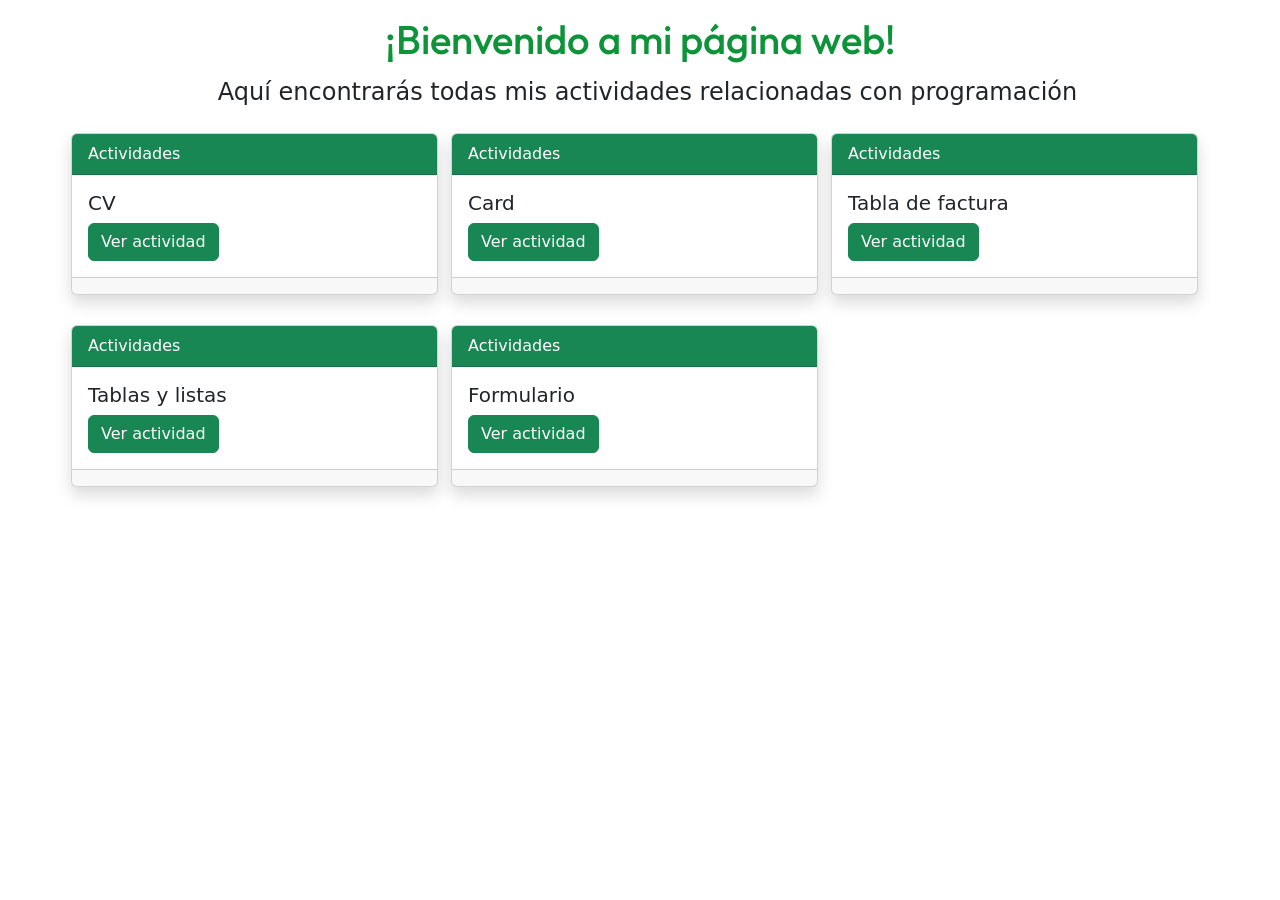
<file: index.html>
<!DOCTYPE html>
<html lang="en">
<head>
    <meta charset="UTF-8">
    <meta name="viewport" content="width=device-width, initial-scale=1.0">
    <title>Card</title>
    <link rel="stylesheet" href="css/bootstrap.min.css">
    <link rel="stylesheet" href="index.css">
   

    <link rel="preconnect" href="https://fonts.googleapis.com">
<link rel="preconnect" href="https://fonts.gstatic.com" crossorigin>
<link href="https://fonts.googleapis.com/css2?family=Fustat:wght@200..800&family=Outfit:wght@700&display=swap" rel="stylesheet">


</head>
<body>

    <h1> ¡Bienvenido a mi página web!</h1>
    <h4>Aquí encontrarás todas mis actividades relacionadas con programación</h4>

    <div class="container">
        <div class="row">
            <div class="col-4">
                <!--Inicio Card-->
                <div class="card shadow">
                    <div class="card-header bg-success text-white">
                        Actividades
                    </div>

                    <div class="card-body">
                        <h5 class="card-title">CV</h5>   
                        <a href="CV.css"><a href="CV.html"><button class="btn btn-success">Ver actividad</button></a></a></a>
                    </div>

                    <div class="card-footer text-muted">
                     
                    </div>

                </div>
                
            </div>

<div class="col-4">
                <!--Inicio Card-->


               <div class="card shadow">
                    <div class="card-header bg-success text-white">
                        Actividades
                    </div>

                    <div class="card-body">
                        <h5 class="card-title">Card</h5>
                        <a href="Card.html"><button class="btn btn-success">Ver actividad</button></a></a>

                    </div>

                    <div class="card-footer text-muted">
                      

                    </div>
                </div>
            </div>

            <div class="col-4">
                <!--Inicio Card-->


               <div class="card shadow">
                    <div class="card-header bg-success text-white">
                        Actividades
                    </div>

                    <div class="card-body">
                        <h5 class="card-title">Tabla de factura</h5>
                        <a href="Tabla Factura.html"><button class="btn btn-success">Ver actividad</button></a></a>

                    </div>

                    <div class="card-footer text-muted">
                      

                    </div>
                </div>
            </div>

<br>

            <div class="col-4">

                <!--Inicio Card-->
                <div class="card shadow">
                    <div class="card-header bg-success text-white">
                        Actividades
                    </div>

                    <div class="card-body">
                        <h5 class="card-title">Tablas y listas</h5>
                       

                    <a href="TABLAS Y LISTAS.html"><button class="btn btn-success">Ver actividad</button></a></a>

                    </div>

                    <div class="card-footer text-muted">
                    </div>
                </div>
            </div>

<br>
                <div class="col-4">

                <!--Inicio Card-->
                <div class="card shadow">
                    <div class="card-header bg-success text-white">
                        Actividades
                    </div>

                    <div class="card-body">
                        <h5 class="card-title">Formulario</h5>
                       

                    <a href="form-style.html"><button class="btn btn-success">Ver actividad</button></a></a>

                    </div>

                    <div class="card-footer text-muted">

                        
                        

                    </div>
                </div>
            </div>
        </div>
    </div>
   

                        



          
       


    <script src="js/bootstrap.min.js"></script>
</body>
</html>
</file>
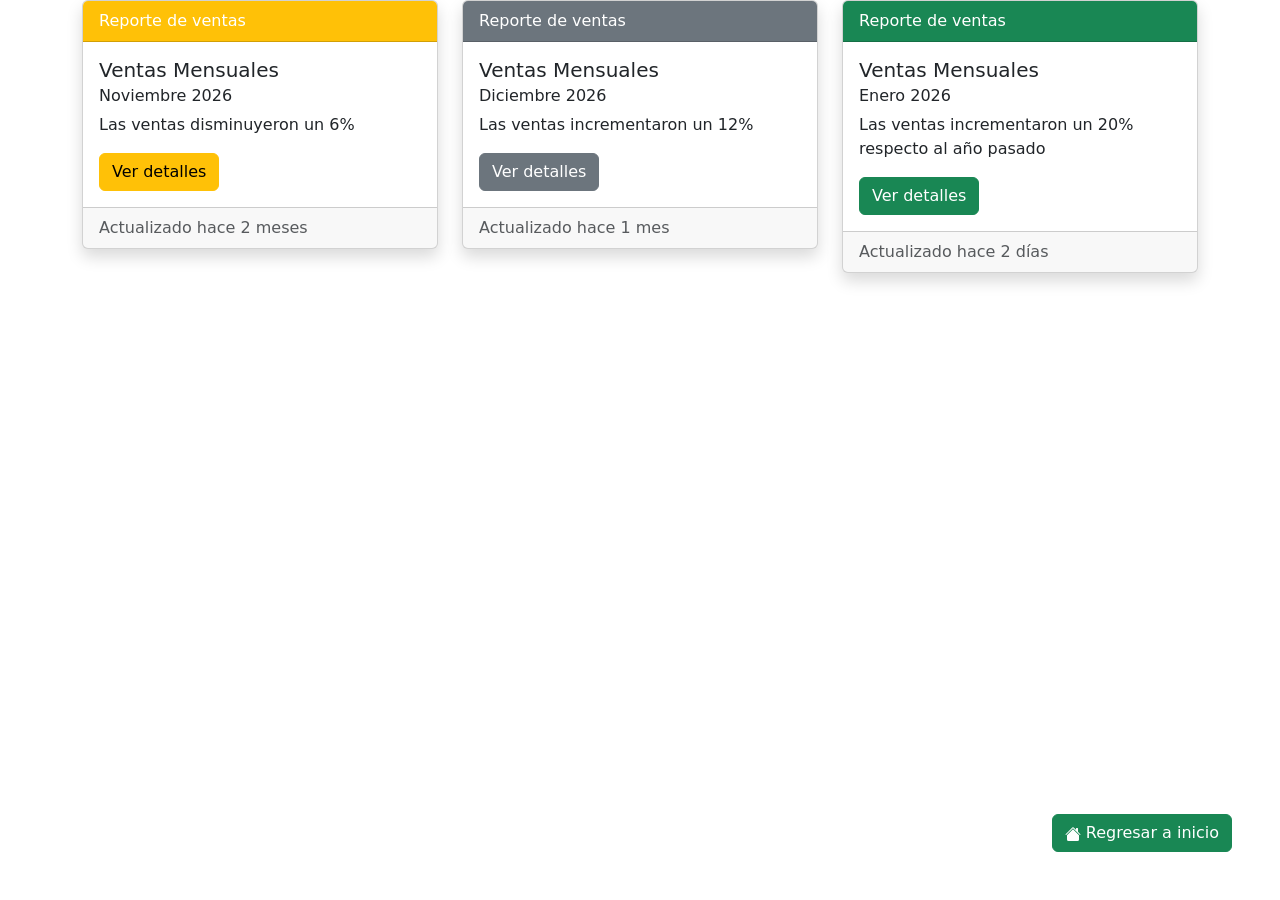
<file: Card.html>
<!DOCTYPE html>
<html lang="en">
<head>
    <meta charset="UTF-8">
    <meta name="viewport" content="width=device-width, initial-scale=1.0">
    <title>Card</title>
    <link rel="stylesheet" href="css/bootstrap.min.css">
</head>
<body>
    <div class="container">
        <div class="row">
            <div class="col-4">
                <!--Inicio Card-->
                <div class="card shadow">
                    <div class="card-header bg-warning text-white">
                        Reporte de ventas
                    </div>

                    <div class="card-body">
                        <h5 class="card-title">Ventas Mensuales</h5>
                        <h6 class="card-subtitle mb-2">Noviembre 2026</h6>
                        <p class="card-text">Las ventas disminuyeron un 6%</p>    
                        <a href="#" class="btn btn-warning">Ver detalles</a>
                    </div>

                    <div class="card-footer text-muted">
                        <span>Actualizado hace 2 meses</span>
                    </div>

                </div>
                
            </div>

<div class="col-4">
                <!--Inicio Card-->
                <div class="card shadow">
                    <div class="card-header bg-secondary text-white">
                        Reporte de ventas
                    </div>

                    <div class="card-body">
                        <h5 class="card-title">Ventas Mensuales</h5>
                        <h6 class="card-subtitle mb-2">Diciembre 2026</h6>

                        <p class="card-text">Las ventas incrementaron un 12%</p>    

                        <a href="#" class="btn btn-secondary">Ver detalles</a>

                    </div>

                    <div class="card-footer text-muted">
                        <span>Actualizado hace 1 mes</span>

                    </div>
                </div>
            </div>


            <div class="col-4">
                <!--Inicio Card-->
                <div class="card shadow">
                    <div class="card-header bg-success text-white">
                        Reporte de ventas
                    </div>

                    <div class="card-body">
                        <h5 class="card-title">Ventas Mensuales</h5>
                        <h6 class="card-subtitle mb-2">Enero 2026</h6>

                        <p class="card-text">Las ventas incrementaron un 20% respecto al año pasado</p>    

                        <a href="#" class="btn btn-success">Ver detalles</a>

                    </div>

                    <div class="card-footer text-muted">
                        <span>Actualizado hace 2 días</span>

                    </div>
                </div>
            </div>
        </div>
    </div>

              <!-- Link Regresar a Inicio -->
<a class="btn btn-success position-fixed bottom-0 end-0 m-5" href="index.html">
    <svg xmlns="http://www.w3.org/2000/svg" width="16" height="16" fill="currentColor" class="bi bi-house-fill" viewBox="0 0 16 16">
        <path d="M8.707 1.5a1 1 0 0 0-1.414 0L.646 8.146a.5.5 0 0 0 .708.708L8 2.207l6.646 6.647a.5.5 0 0 0 .708-.708L13 5.793V2.5a.5.5 0 0 0-.5-.5h-1a.5.5 0 0 0-.5.5v1.293z"/>
        <path d="m8 3.293 6 6V13.5a1.5 1.5 0 0 1-1.5 1.5h-9A1.5 1.5 0 0 1 2 13.5V9.293z"/>
    </svg>
    Regresar a inicio
</a>

       <!--End Card-->




          
       


    <script src="js/bootstrap.min.js"></script>
</body>
</html>
</file>
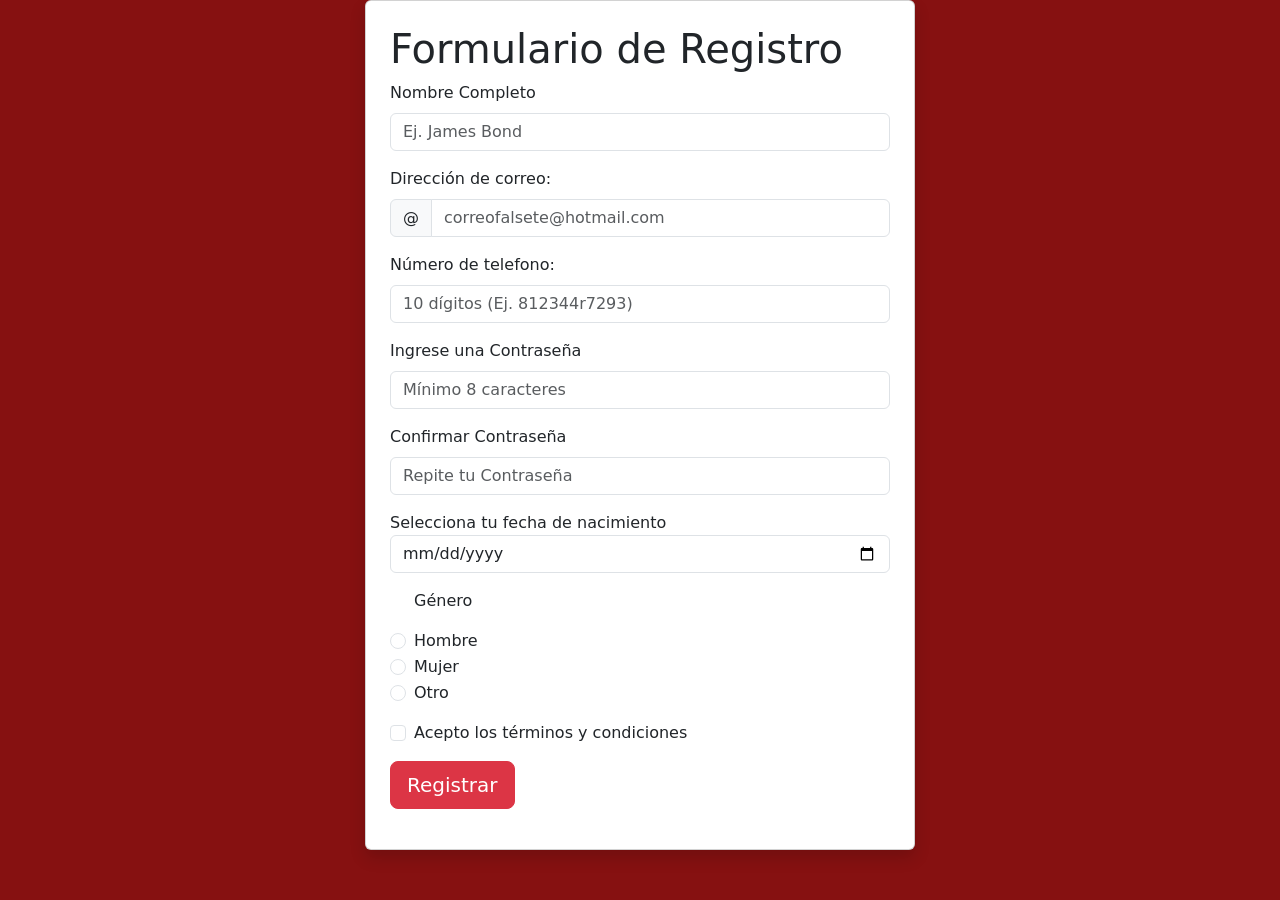
<file: form-style.html>
<!DOCTYPE html>
<html lang="en">
<head>
    <meta charset="UTF-8">
    <meta name="viewport" content="width=device-width, initial-scale=1.0">
    <title>Formulario ded registro</title>
    <link rel="stylesheet" href="css/bootstrap.min.css">
</head>
<body style=" background-color: rgb(134, 17, 17);">
    <div class="container"></div>
        <div class="row">
            <div class="col">
                <div class="card shadow p-4 mx-auto" style="max-width: 550px">
    <h1>Formulario de Registro</h1>
    <form action="Form.html" method="post">
        
<!--nombre-->
        <div class="mb-3">
        <label for="txtnombre" class="form-label">Nombre Completo</label>
        <input  type="text" class="form-control"  id="txtnombre"name="txtnombre" 
            placeholder="Ej. James Bond">
        </div>
<!--correo-->
        <div class="mb-3">
        <label for="textmail" class="form-label">Dirección de correo:</label>
        <div class="input-group">
        <span class="input-group-text">@</span>
        <input type="email" class="form-control" id="txtemail" name="txtemail" 
            placeholder="correofalsete@hotmail.com" required>
            </div>
        </div>
<!--telefono-->
        <div class="mb-3">
        <label for="txttel" class="form-label">Número de telefono:</label>
        <input type="tel" class="form-control" id="txttel" name="txttel" 
            pattern="[0-9]{10}" 
            placeholder="10 dígitos (Ej. 812344r7293)">
        </div>
<!--contraseña-->
        <div class="mb-3">
        <label for="txtpassword" class="form-label">Ingrese una Contraseña</label>
        <input type="password" class="form-control" id="txtpassword" name="txtpassword"
            placeholder="Mínimo 8 caracteres" required>
        </div>

<!--Repetir contraseña-->
        <div class="mb-3">
        <label for="txtpassword" class="form-label">Confirmar Contraseña</label>
        <input type="password" class="form-control" id="txtpassword" name="txtpassword"
            placeholder="Repite tu Contraseña" required>
        </div>

<!--fecha nacimiento-->

        <div class="mb-3">
        <label for="txtdate">Selecciona tu fecha de nacimiento</label>
        <input type="date" class="form-control" id="txtdate" name="txtdate">
        </div>

<!--genero-->

        <div class="form-check">
            <p>Género</p>
            <input type="radio" class="form-check-input" id="hombre" name="genero" value="hombre">
            <label for="hombre" class="form-check-label">Hombre</label>
        </div>
        
        <div class="form-check">
            <input type="radio" class="form-check-input" id="mujer" name="genero" value="mujer">
            <label for="mujer" class="form-check-label">Mujer</label>
        </div>

        <div class="form-check">
            <input type="radio" class="form-check-input" id="otro" name="genero" value="otro">
            <label for="otro" class="form-check-label">Otro</label>
        </div>

<!--terminos y condiciones-->

        <div class="form-check mt-3 mb-3">
            <input type="checkbox" class="form-check-input" id="terminos" name="terminos" required>
            <label for="terminos" class="form-check-label">Acepto los términos y condiciones</label>
        </div>

<!--boton de registro-->

<div class="mb-3">
        <input type="submit" class="btn btn-danger btn-lg" value="Registrar">
    </form>
                </div>
            </div>
        </div>
     </div>
</div>







    <script src="js/bootstrap.min.js"></script>
</body>
</html>
</file>
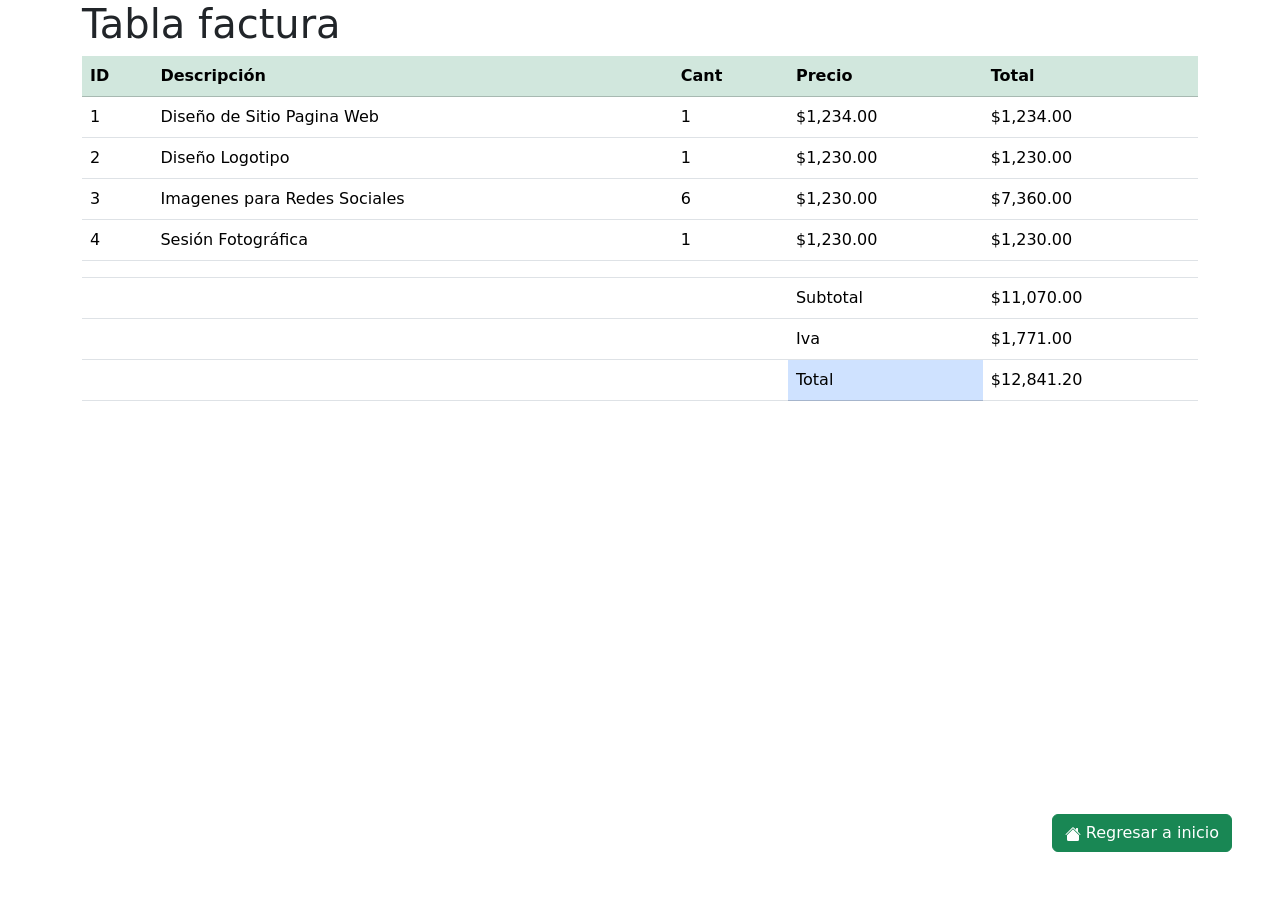
<file: Tabla Factura.html>
<!DOCTYPE html>
<html lang="en">
<head>
    <meta charset="UTF-8">
    <meta name="viewport" content="width=device-width, initial-scale=1.0">
    <title>Class Boostrap</title>
    <link rel="stylesheet" href="css/bootstrap.min.css">

</head>
<body>
    <div class="container">
    <h1 class="main-title">Tabla factura</h1>
  <table class="table table-hover">
<thead class="table-success"> 
    <th>ID</th>
    <th>Descripción</th>
    <th>Cant</th>
    <th>Precio</th>
    <th>Total</th>
</thead>
<tbody class=""> 
<tr>
    <td>1</td>
    <td>Diseño de Sitio Pagina Web</td>
    <td>1</td>
    <td>$1,234.00</td>
    <td>$1,234.00</td>
</tr>
<tr>
    <td>2</td>
    <td>Diseño Logotipo</td>
    <td>1</td>
    <td>$1,230.00</td>
    <td>$1,230.00</td>
</tr>
<tr>
    <td>3</td>
    <td>Imagenes para Redes Sociales</td>
    <td>6</td>
    <td>$1,230.00</td>
    <td>$7,360.00</td>
</tr>
<tr>
    <td>4</td>
    <td>Sesión Fotográfica</td>
    <td>1</td>
    <td>$1,230.00</td>
    <td>$1,230.00</td>
</tr>
<tr>
    <td></td>
    <td></td>
    <td></td>
    <td></td>
    <td></td>
</tr>
</tbody>
<tfoot>
<tr>
    <td colspan="3"></td>
    <td>Subtotal</td>
    <td>$11,070.00</td>
    
</tr>
<tr>
    <td colspan="3"></td>
    <td>Iva</td>
    <td>$1,771.00</td>
    
</tr>
<tr>
    <td colspan="3"></td>
    <td class="table-primary">Total</td>
    <td>$12,841.20</td>
    
</tr>
</tfoot>
</table>
</div>


          <!-- Link Regresar a Inicio -->
<a class="btn btn-success position-fixed bottom-0 end-0 m-5" href="index.html">
    <svg xmlns="http://www.w3.org/2000/svg" width="16" height="16" fill="currentColor" class="bi bi-house-fill" viewBox="0 0 16 16">
        <path d="M8.707 1.5a1 1 0 0 0-1.414 0L.646 8.146a.5.5 0 0 0 .708.708L8 2.207l6.646 6.647a.5.5 0 0 0 .708-.708L13 5.793V2.5a.5.5 0 0 0-.5-.5h-1a.5.5 0 0 0-.5.5v1.293z"/>
        <path d="m8 3.293 6 6V13.5a1.5 1.5 0 0 1-1.5 1.5h-9A1.5 1.5 0 0 1 2 13.5V9.293z"/>
    </svg>
    Regresar a inicio
</a>

<script src="js/bootstrap.min.js"></script>
   
    
</body>
</html>
</file>
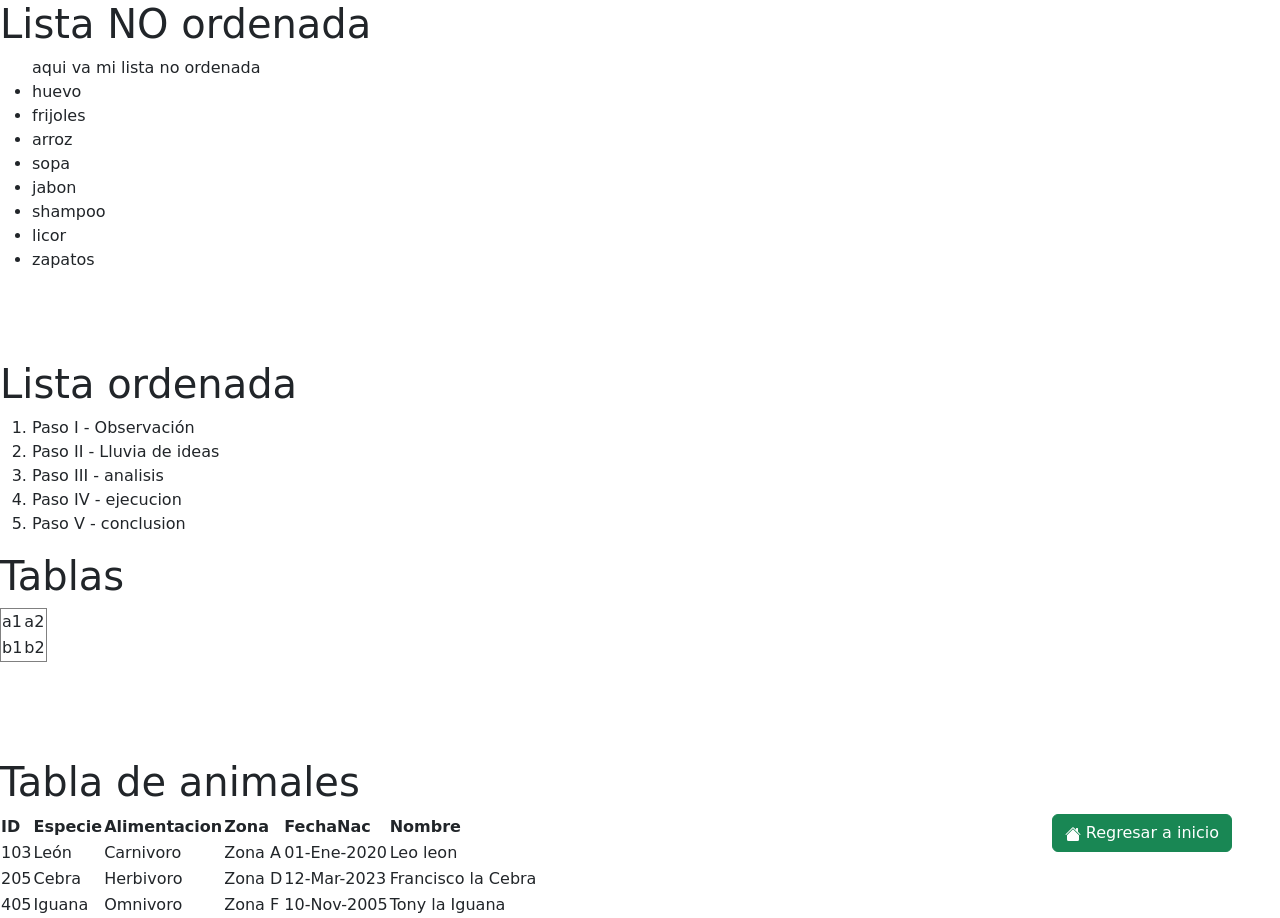
<file: TABLAS Y LISTAS.html>
<!DOCTYPE html>
<html lang="en">
<head>
    <meta charset="UTF-8">
    <meta name="viewport" content="width=device-width, initial-scale=1.0">
    <title>Tablas y listas</title>
    <link rel="stylesheet" href="css/bootstrap.min.css">

</head>
<body>
    <h1>Lista NO ordenada</h1>
<ul>aqui va mi lista no ordenada 
    <li>huevo</li>
    <li>frijoles</li>
    <li>arroz</li>
    <li>sopa</li>
    <li>jabon</li>
    <li>shampoo</li>
    <li>licor</li>
    <li>zapatos</li>
</ul>
<br><br><br>

<h1>Lista ordenada</h1>
<ol>
<li>Paso I - Observación</li>
<li>Paso II - Lluvia de ideas</li>
<li>Paso III - analisis</li>
<li>Paso IV - ejecucion</li>
<li>Paso V - conclusion</li>

</ol>

<h1>Tablas</h1>
<table border="1px">
<tr >
    <td>a1</td>
    <td>a2</td>
</tr >
<tr>
    <td>b1</td>
    <td>b2</td>
</tr>
</table>
<br><br><br><br>        

<h1>Tabla de animales</h1>
<table> 
    <thead>
        <th>ID</th>
        <th>Especie</th>
        <th>Alimentacion</th>
        <th>Zona</th>
        <th>FechaNac</th>
        <th>Nombre</th>
    </thead>
    <tbody>
<tr>
<td>103</td>
<td>León</td>
<td>Carnivoro</td>
<td>Zona A</td>
<td>01-Ene-2020</td>
<td>Leo leon</td>
</tr>
<tr>
<td>205</td>
<td>Cebra</td>
<td>Herbivoro</td>
<td>Zona D</td>
<td>12-Mar-2023</td>
<td>Francisco la Cebra</td>
</tr>
<tr>
<td>405</td>
<td>Iguana</td>
<td>Omnivoro</td>
<td>Zona F</td>
<td>10-Nov-2005</td>
<td>Tony la Iguana</td>
</tr>
</tbody>

</table>

              <!-- Link Regresar a Inicio -->
<a class="btn btn-success position-fixed bottom-0 end-0 m-5" href="index.html">
    <svg xmlns="http://www.w3.org/2000/svg" width="16" height="16" fill="currentColor" class="bi bi-house-fill" viewBox="0 0 16 16">
        <path d="M8.707 1.5a1 1 0 0 0-1.414 0L.646 8.146a.5.5 0 0 0 .708.708L8 2.207l6.646 6.647a.5.5 0 0 0 .708-.708L13 5.793V2.5a.5.5 0 0 0-.5-.5h-1a.5.5 0 0 0-.5.5v1.293z"/>
        <path d="m8 3.293 6 6V13.5a1.5 1.5 0 0 1-1.5 1.5h-9A1.5 1.5 0 0 1 2 13.5V9.293z"/>
    </svg>
    Regresar a inicio
</a>
<script src="js/bootstrap.min.js"></script>
</body>
</html>
</file>
<file: index.css>
h1 {
    font-family: "Outfit";
    color: rgb(13, 147, 56);
    margin: 15px;
    text-align: center;
    
}

h4 {
    margin-left: 15px;
    padding-bottom: 3px;
    text-align: center;
}

.col-4 {
    padding-bottom: 15px;
    padding-top: 15px;
    padding-left: 1px;
   
    
}
</file>
